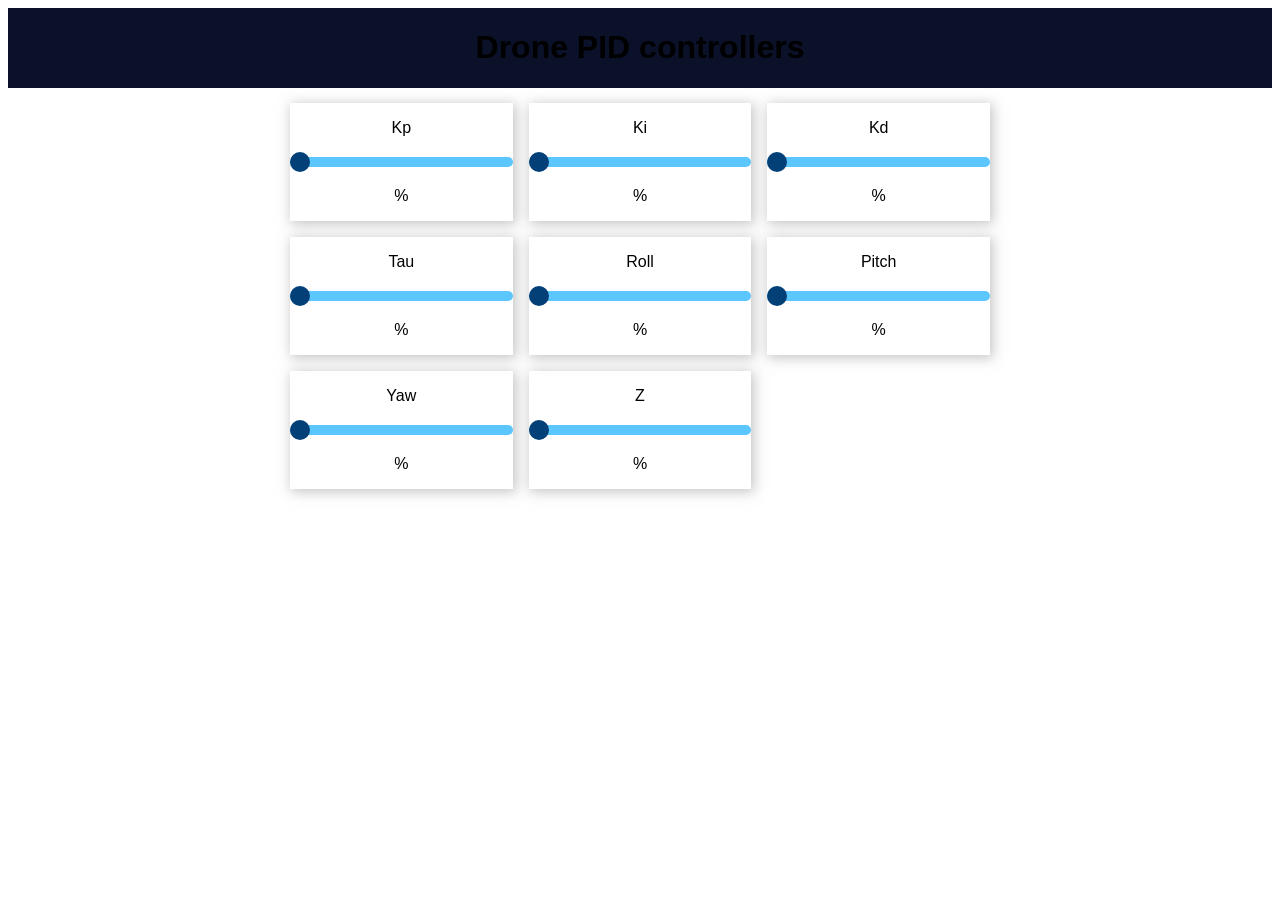
<file: ESP8266/data/index.html>
<!DOCTYPE html>
<html>
<head>
    <title>PID controller dashboard</title>
    <meta name="viewport" content="width=device-width, initial-scale=1">
    <link rel="icon" type="image/png" href="favicon.png">
    <link rel="stylesheet" type="text/css" href="style.css">
</head>
<body>
    <div class="topnav">
        <h1>Drone PID controllers</h1>
    </div>
    <div class="content">
    <div class="card-grid">
        <!-- PID Sliders -->
        <div class="card">
            <p class="card-title">Kp</p>
            <p class="switch">
                <input type="range" onchange="updateSliderPWM(this)" id="slider1" min="0" max="100" step="1" value="0" class="slider">
            </p>
            <p class="state"><span id="sliderValue1"></span>%</p>
        </div>
        <div class="card">
            <p class="card-title">Ki</p>
            <p class="switch">
                <input type="range" onchange="updateSliderPWM(this)" id="slider2" min="0" max="100" step="1" value="0" class="slider">
            </p>
            <p class="state"><span id="sliderValue2"></span>%</p>
        </div>
        <div class="card">
            <p class="card-title">Kd</p>
            <p class="switch">
                <input type="range" onchange="updateSliderPWM(this)" id="slider3" min="0" max="100" step="1" value="0" class="slider">
            </p>
            <p class="state"><span id="sliderValue3"></span>%</p>
        </div>
        <div class="card">
            <p class="card-title">Tau</p>
            <p class="switch">
                <input type="range" onchange="updateSliderPWM(this)" id="slider4" min="0" max="100" step="1" value="0" class="slider">
            </p>
            <p class="state"><span id="sliderValue4"></span>%</p>
        </div>
        
        <!-- New Sliders - Roll, Pitch, Yaw, Z -->
        <div class="card">
            <p class="card-title">Roll</p>
            <p class="switch">
                <input type="range" onchange="updateSliderPWM(this)" id="slider5" min="0" max="100" step="1" value="0" class="slider">
            </p>
            <p class="state"><span id="sliderValue5"></span>%</p>
        </div>
        <div class="card">
            <p class="card-title">Pitch</p>
            <p class="switch">
                <input type="range" onchange="updateSliderPWM(this)" id="slider6" min="0" max="100" step="1" value="0" class="slider">
            </p>
            <p class="state"><span id="sliderValue6"></span>%</p>
        </div>
        <div class="card">
            <p class="card-title">Yaw</p>
            <p class="switch">
                <input type="range" onchange="updateSliderPWM(this)" id="slider7" min="0" max="100" step="1" value="0" class="slider">
            </p>
            <p class="state"><span id="sliderValue7"></span>%</p>
        </div>
        <div class="card">
            <p class="card-title">Z</p>
            <p class="switch">
                <input type="range" onchange="updateSliderPWM(this)" id="slider8" min="0" max="100" step="1" value="0" class="slider">
            </p>
            <p class="state"><span id="sliderValue8"></span>%</p>
        </div>
    </div>
</div>
    <script src="script.js"></script>
</body>
</html>
</file>
<file: ESP8266/data/style.css>
html {
    font-family: Arial, Helvetica, sans-serif;
    display: inline-block;
    text-align: center;
}
.topnav {
    overflow: hidden;
    background-color: #0A1128;
}
.content {
    padding: 15px;
}
.card-grid {
    max-width: 700px;
    margin: 0 auto;
    display: grid;
    grid-gap: 1rem;
    grid-template-columns: repeat(auto-fit, minmax(200px, 1fr));
}
.card {
    background-color: white;
    box-shadow: 2px 2px 12px 1px rgba(140,140,140,.5);
}
.slider {
    -webkit-appearance: none;
    margin: 0 auto;
    width: 100%;
    height: 10px;
    border-radius: 10px;
    background: #5cc6ff;
    outline: none;
}
.slider::-webkit-slider-thumb {
    -webkit-appearance: none;
    width: 20px;
    height: 20px;
    border-radius: 50%;
    background: #034078;
    cursor: pointer;
}
</file>
